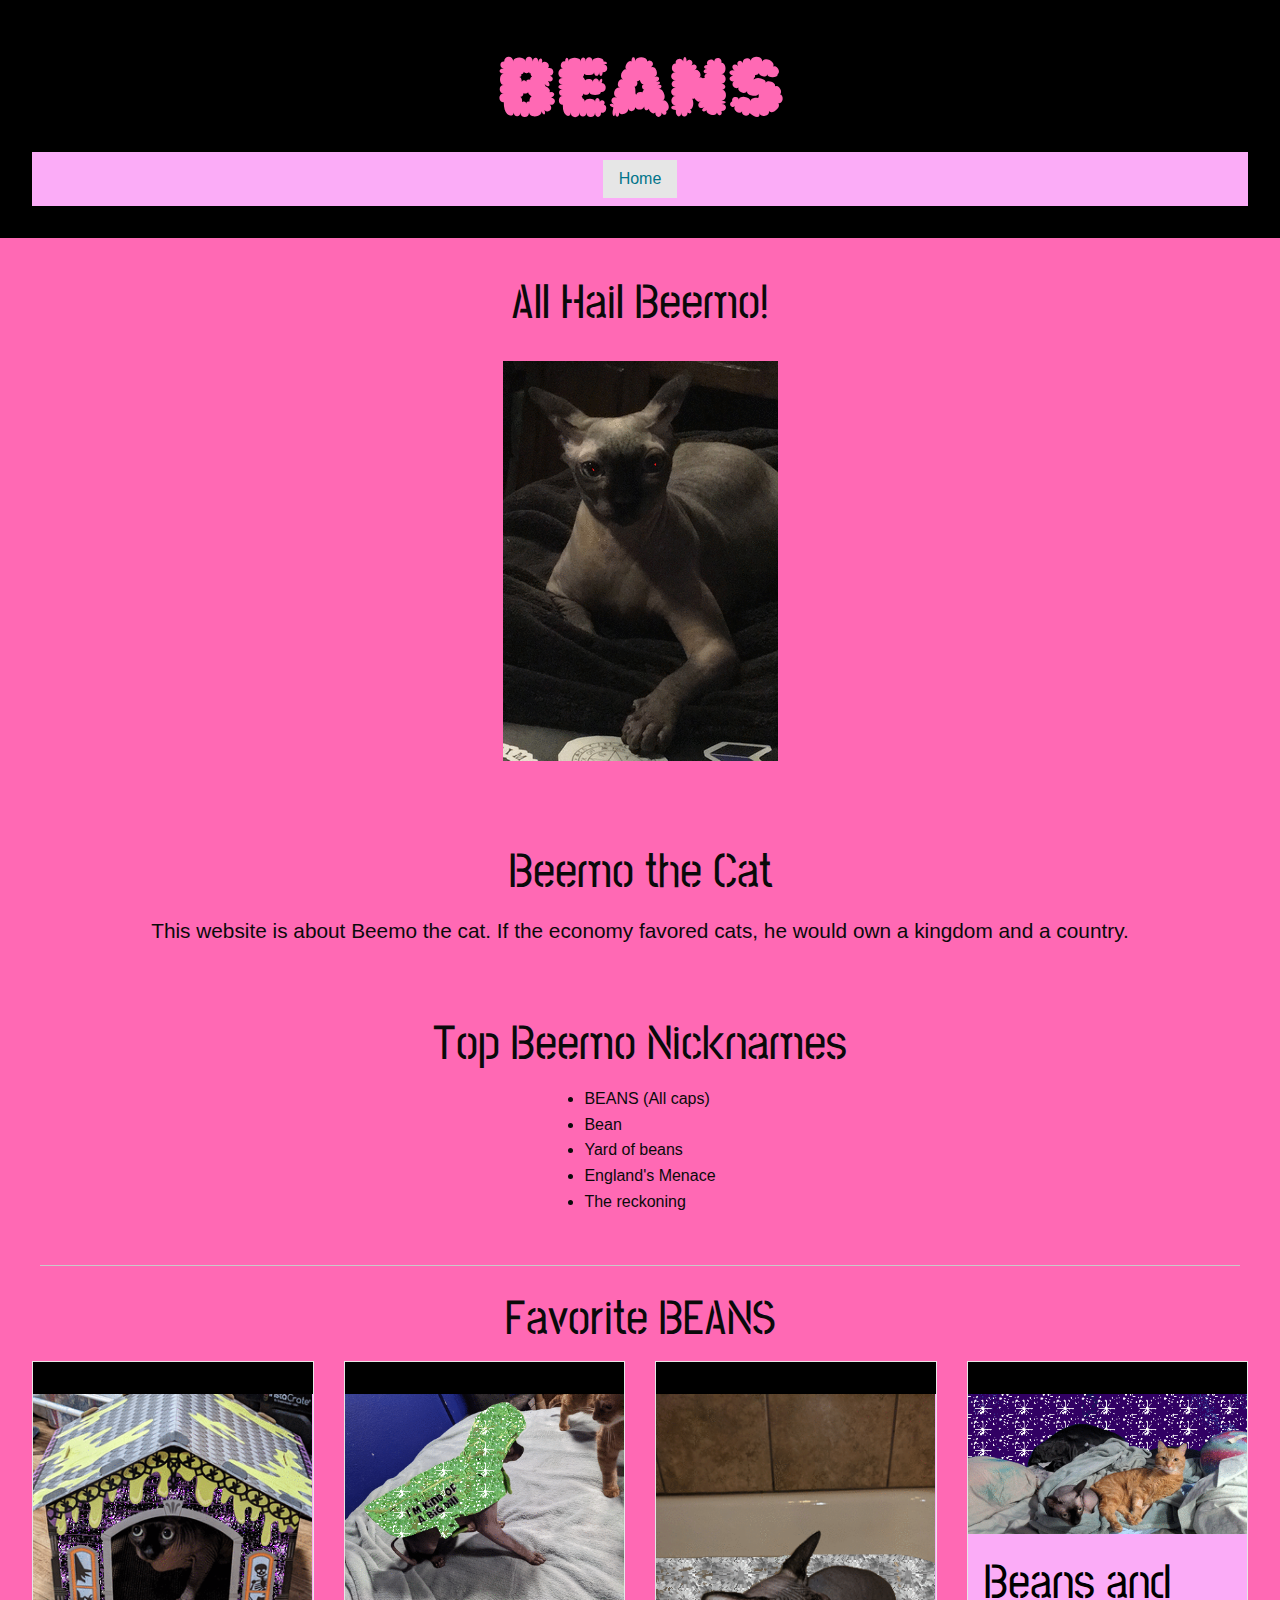
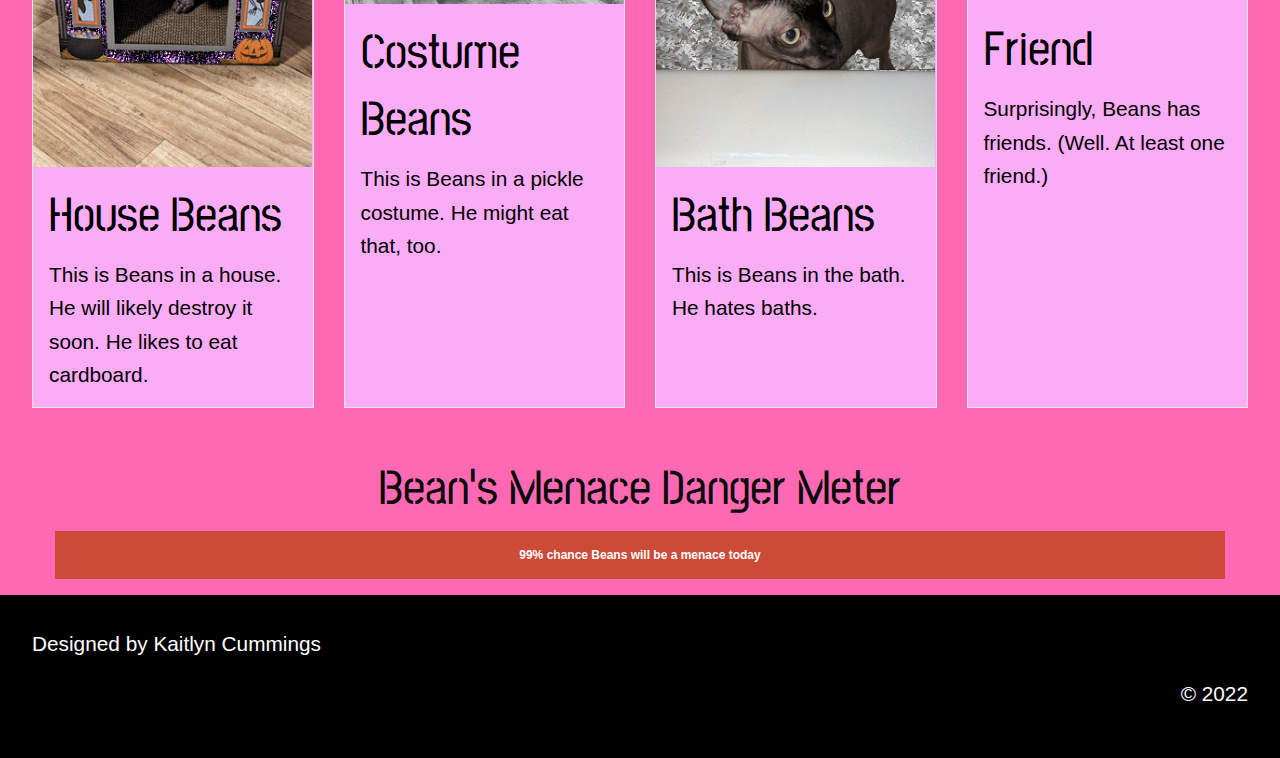
<file: index.html>
<!doctype html>
<html class="no-js" lang="en">
  <head>
    <meta charset="utf-8" />
    <meta http-equiv="x-ua-compatible" content="ie=edge">
    <meta name="viewport" content="width=device-width, initial-scale=1.0">
    <title>Kaitlyn Cummings Animation Template</title>
    <link rel="stylesheet" href="css/foundation.css">
    <link rel="stylesheet" href="css/styles.css">
    <link rel="stylesheet" href="https://cdnjs.cloudflare.com/ajax/libs/animate.css/4.1.1/animate.min.css"/>
    <link rel="preconnect" href="https://fonts.googleapis.com">
    <link rel="preconnect" href="https://fonts.gstatic.com" crossorigin>
    <link href="https://fonts.googleapis.com/css2?family=Rubik+Bubbles&family=Stick+No+Bills&display=swap" rel="stylesheet"> 
  </head>
  <body> 
    <header class="grid-x align-center">
      <!-- Below, the rubberBand animate.css class is used to animate the word "Beans" -->
      <h1 class="cell text-center animate__animated animate__rubberBand">BEANS</h1>
      <nav class="cell top-bar align-center">
          <div class="top-bar-center">
            <ul class="menu vertical medium-horizontal text-center">
              <li><a href="index.html">Home</a></li>
            </ul>
          </div>
      </nav>
    </header>
    <main>
      <h4 class = "grid-x align-center auto">All Hail Beemo!</h4>
        <article class="grid-y grid-padding-y">
          <!-- Below, my keyframes animation is applied to this image. -->
          <div class="beans-animation cell small-12 medium-5">
            <img src="media/mainbeans.gif"/>
          </div>
          <!-- Below, the grid-y and align-middle classes are used to align this content -->
          <div class="cell small-12 medium-7 grid-y align-middle">
            <h2>Beemo the Cat</h2>
            <p>This website is about Beemo the cat. If the economy favored cats, he would own a kingdom and a country.</p>
            <h2>Top Beemo Nicknames</h2>
            <ul>
              <li>BEANS (All caps)</li>
              <li>Bean</li>
              <li>Yard of beans</li>
              <li>England's Menace</li>
              <li>The reckoning</li>
            </ul>
          </div>   
      </article>
      <hr>
      <h3 class = "grid-x align-center">Favorite BEANS</h3>
      <!-- This class adds margin around the calls -->
      <article class="grid-x grid-margin-x grid-margin-y">
        <!-- Sizing classes -->
        <div class="card medium-6 large-auto cell">
          <div class="card-divider">
          </div>
          <div class="card-image">
          <img src="media/beans1.gif" alt="Beans in house">
          </div>
          <div class="card-section cell">
            <h4>House Beans</h4>
            <p>This is Beans in a house. He will likely destroy it soon. He likes to eat cardboard.</p>
          </div>
        </div>
        <!-- Sizing classes -->
        <div class="card medium-6 large-auto cell">
          <div class="card-divider">
          </div>
          <div class="card-image">
            <img src="media/beans2.gif" alt="Beans in costume">
          </div>
          <div class="card-section">
            <h4>Costume Beans</h4>
            <p>This is Beans in a pickle costume. He might eat that, too.</p>
          </div>
        </div>
        <!-- Sizing classes -->
        <div class="card medium-6 large-auto cell">
          <div class="card-divider">
          </div>
          <div class="card-image">
            <img src="media/beans3.gif" alt="Beans in bath">
          </div>
          <div class="card-section">
            <h4>Bath Beans</h4>
            <p>This is Beans in the bath. He hates baths.</p>
          </div>
        </div>
        <!-- Sizing classes -->
        <div class="card medium-6 large-auto cell">
          <div class="card-divider">
          </div>
          <div class="card-image">
            <img src="media/beans4.gif" alt="Beans and friend">
          </div>
          <div class="card-section">
            <h4>Beans and Friend</h4>
            <p>Surprisingly, Beans has friends. (Well. At least one friend.)</p>
          </div>
        </div>
      </article>

      <!-- Here I have added a grid container, and within the grid container is a progress bar. The progress bar is a "media" element that is avilable with
      Foundation 6 and can be used to illustrate concepts. In this case, the concept is how much of a menace Beans is predicted to be today, like a fire danger meter. 
      I used the "alert" progress class to make the bar red because it seemed fitting. -->
      <div class="grid-container">
        <!-- Below, the title and progress bar aligned in the center of the page using the align-center class. Additionally, a margin is added to position the progress bar in relation to the title. -->
          <h2 class = "grid-x align-center grid-margin-x">Bean's Menace Danger Meter</h2>
          <div class="alert progress grid-x align-center" role="progressbar" aria-valuenow="99" aria-valuemin="0" aria-valuetext="99 percent" aria-valuemax="100">
            <!-- Below, the auto class allows the bar to take up the space in the cell -->
            <span class="progress-meter cell auto" style="width: 99%">
              <span class="progress-meter-text">99% chance Beans will be a menace today</span>
            </span>
          </div>
      </div>
      
    </main>
    
    <footer>
      <!-- Below, my name is aligned to the left and the year is aligned to the right using the align-left and align-right classes-->
      <p class = "grid-x align-left">Designed by Kaitlyn Cummings</p><p class = "grid-x align-right">&copy; 2022</p>
    </footer>
      
  <!-- JavaScript Do not remove -->
  <script src="js/vendor.js"></script>
  <script src="js/foundation.js"></script>
  </body>
</html>
</file>
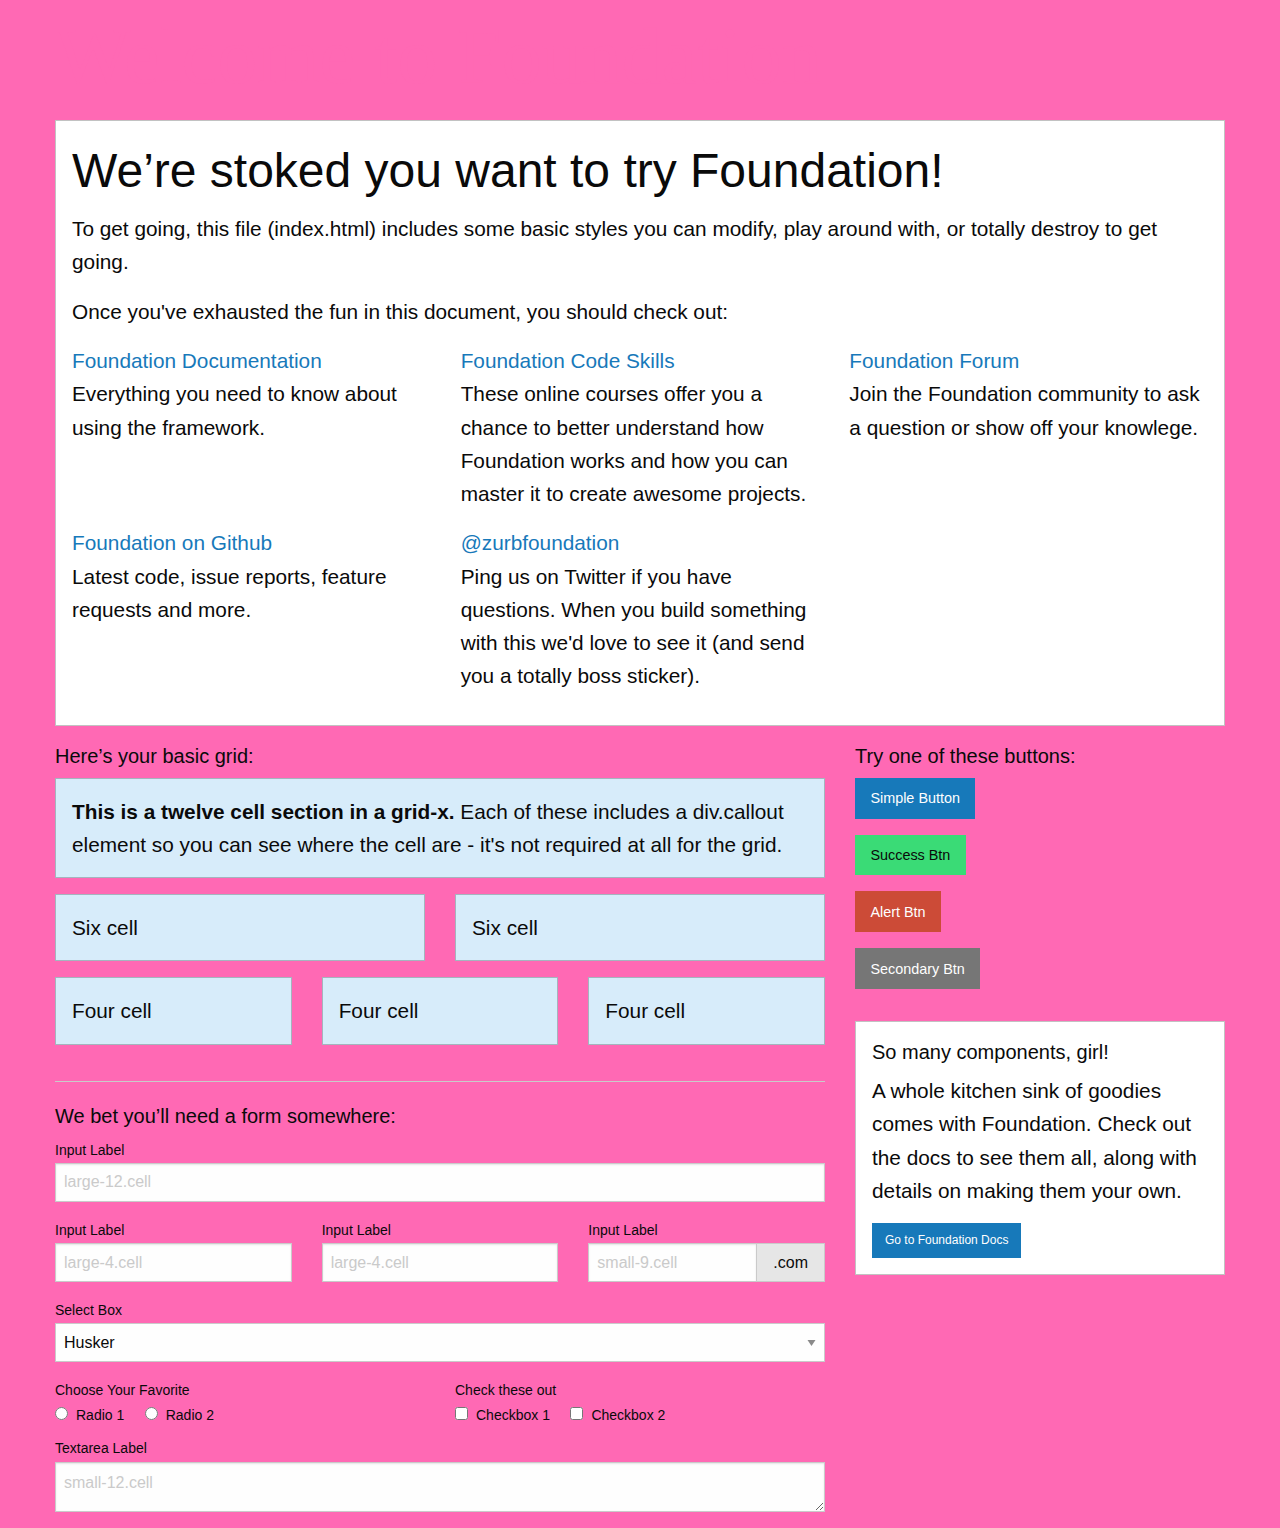
<file: examples.html>
<!doctype html>
<html class="no-js" lang="en">
  <head>
    <meta charset="utf-8" />
    <meta http-equiv="x-ua-compatible" content="ie=edge">
    <meta name="viewport" content="width=device-width, initial-scale=1.0">
    <title>Foundation for Sites</title>
    <link rel="stylesheet" href="css/foundation.css">
    <link rel="stylesheet" href="css/styles.css">
  </head>
<body>

    <div class="grid-container">
      <div class="grid-x grid-padding-x">
        <div class="large-12 cell">
          <h1>Welcome to Foundation</h1>
        </div>
      </div>
      <div class="grid-x grid-padding-x">
        <div class="large-12 cell">
          <div class="callout">
            <h3>We&rsquo;re stoked you want to try Foundation!</h3>
            <p>To get going, this file (index.html) includes some basic styles you can modify, play around with, or totally destroy to get going.</p>
            <p>Once you've exhausted the fun in this document, you should check out:</p>
            <div class="grid-x grid-padding-x">
              <div class="large-4 medium-4 cell">
                <p><a href="http://foundation.zurb.com/docs">Foundation Documentation</a><br />Everything you need to know about using the framework.</p>
              </div>
              <div class="large-4 medium-4 cell">
                <p><a href="http://zurb.com/university/code-skills">Foundation Code Skills</a><br />These online courses offer you a chance to better understand how Foundation works and how you can master it to create awesome projects.</p>
              </div>
              <div class="large-4 medium-4 cell">
                <p><a href="http://foundation.zurb.com/forum">Foundation Forum</a><br />Join the Foundation community to ask a question or show off your knowlege.</p>
              </div>
            </div>
            <div class="grid-x grid-padding-x">
              <div class="large-4 medium-4 medium-push-2 cell">
                <p><a href="http://github.com/zurb/foundation">Foundation on Github</a><br />Latest code, issue reports, feature requests and more.</p>
              </div>
              <div class="large-4 medium-4 medium-pull-2 cell">
                <p><a href="https://twitter.com/ZURBfoundation">@zurbfoundation</a><br />Ping us on Twitter if you have questions. When you build something with this we'd love to see it (and send you a totally boss sticker).</p>
              </div>
            </div>
          </div>
        </div>
      </div>

      <div class="grid-x grid-padding-x">
        <div class="large-8 medium-8 cell">
          <h5>Here&rsquo;s your basic grid:</h5>
          <!-- Grid Example -->

          <div class="grid-x grid-padding-x">
            <div class="large-12 cell">
              <div class="primary callout">
                <p><strong>This is a twelve cell section in a grid-x.</strong> Each of these includes a div.callout element so you can see where the cell are - it's not required at all for the grid.</p>
              </div>
            </div>
          </div>
          <div class="grid-x grid-padding-x">
            <div class="large-6 medium-6 cell">
              <div class="primary callout">
                <p>Six cell</p>
              </div>
            </div>
            <div class="large-6 medium-6 cell">
              <div class="primary callout">
                <p>Six cell</p>
              </div>
            </div>
          </div>
          <div class="grid-x grid-padding-x">
            <div class="large-4 medium-4 small-4 cell">
              <div class="primary callout">
                <p>Four cell</p>
              </div>
            </div>
            <div class="large-4 medium-4 small-4 cell">
              <div class="primary callout">
                <p>Four cell</p>
              </div>
            </div>
            <div class="large-4 medium-4 small-4 cell">
              <div class="primary callout">
                <p>Four cell</p>
              </div>
            </div>
          </div>

          <hr />

          <h5>We bet you&rsquo;ll need a form somewhere:</h5>
          <form>
            <div class="grid-x grid-padding-x">
              <div class="large-12 cell">
                <label>Input Label</label>
                <input type="text" placeholder="large-12.cell" />
              </div>
            </div>
            <div class="grid-x grid-padding-x">
              <div class="large-4 medium-4 cell">
                <label>Input Label</label>
                <input type="text" placeholder="large-4.cell" />
              </div>
              <div class="large-4 medium-4 cell">
                <label>Input Label</label>
                <input type="text" placeholder="large-4.cell" />
              </div>
              <div class="large-4 medium-4 cell">
                <div class="grid-x">
                  <label>Input Label</label>
                  <div class="input-group">
                    <input type="text" placeholder="small-9.cell" class="input-group-field" />
                    <span class="input-group-label">.com</span>
                  </div>
                </div>
              </div>
            </div>
            <div class="grid-x grid-padding-x">
              <div class="large-12 cell">
                <label>Select Box</label>
                <select>
                  <option value="husker">Husker</option>
                  <option value="starbuck">Starbuck</option>
                  <option value="hotdog">Hot Dog</option>
                  <option value="apollo">Apollo</option>
                </select>
              </div>
            </div>
            <div class="grid-x grid-padding-x">
              <div class="large-6 medium-6 cell">
                <label>Choose Your Favorite</label>
                <input type="radio" name="pokemon" value="Red" id="pokemonRed"><label for="pokemonRed">Radio 1</label>
                <input type="radio" name="pokemon" value="Blue" id="pokemonBlue"><label for="pokemonBlue">Radio 2</label>
              </div>
              <div class="large-6 medium-6 cell">
                <label>Check these out</label>
                <input id="checkbox1" type="checkbox"><label for="checkbox1">Checkbox 1</label>
                <input id="checkbox2" type="checkbox"><label for="checkbox2">Checkbox 2</label>
              </div>
            </div>
            <div class="grid-x grid-padding-x">
              <div class="large-12 cell">
                <label>Textarea Label</label>
                <textarea placeholder="small-12.cell"></textarea>
              </div>
            </div>
          </form>
        </div>

        <div class="large-4 medium-4 cell">
          <h5>Try one of these buttons:</h5>
          <p><a href="#" class="button">Simple Button</a><br/>
            <a href="#" class="success button">Success Btn</a><br/>
            <a href="#" class="alert button">Alert Btn</a><br/>
            <a href="#" class="secondary button">Secondary Btn</a></p>
          <div class="callout">
            <h5>So many components, girl!</h5>
            <p>A whole kitchen sink of goodies comes with Foundation. Check out the docs to see them all, along with details on making them your own.</p>
            <a href="https://foundation.zurb.com/sites/docs/" class="small button">Go to Foundation Docs</a>
          </div>
        </div>
      </div>
    </div>    

<script src="js/vendor.js"></script>
<script src="js/foundation.js"></script>
</body>
</html>
</file>
<file: css/styles.css>
body {
    background: hotpink;

}
header {
    background: black;
    color: white;
    padding: 2rem;
}
.card-divider {
    background: black;
}
main {
    padding: 2rem;
}

img {
    display: block;
    margin: auto;
}

footer {
    background: black;
    color: white;
    padding: 2rem;
}
nav ul li a {
    color: #01758A;
}

h1 {
    font-family: 'Rubik Bubbles', cursive;
    font-size: 5em;
    color: hotpink;
}

h2, h3, h4 {
    font-family: 'Stick No Bills', sans-serif;
    font-size: 3em;
}

h2 {
    padding-top: 1em;
}

p {
    font-size: 1.3em;
}

.card {
    background-color: #FBACF7;
    color: black;
}

.progress-meter {
    height: 3em;
}

.top-bar {
    background-color: #FBACF7;
}


/* This code makes the animation spin a full circle 10 times */
@keyframes beans-spin {
    from {transform:rotate(0deg);}
    to {transform:rotate(3600deg);}
}

/* This CSS tells the animation to last for one second, to iterate one time, and to go in the left direction. */
.beans-animation {
    animation-name: beans-spin;
    animation-duration: 1s;
    animation-iteration-count: 1;
    animation-direction: left;
}

/***************** Media Queries *************/

/* Media Queries built in Foundation use ems for unit of measurment */


/* Mobile only styles */

/* max-width 640px */
@media only screen and (max-width: 40em) {

    
}

/********************* Medium Screens **************/

/* Min-width 640px */
@media only screen and (min-width: 40.063em) and (max-width: 64em) {


}

/* Large and up screens */

/* min-width 1025px */
@media only screen and (min-width: 64.063em) { 


}
</file>
